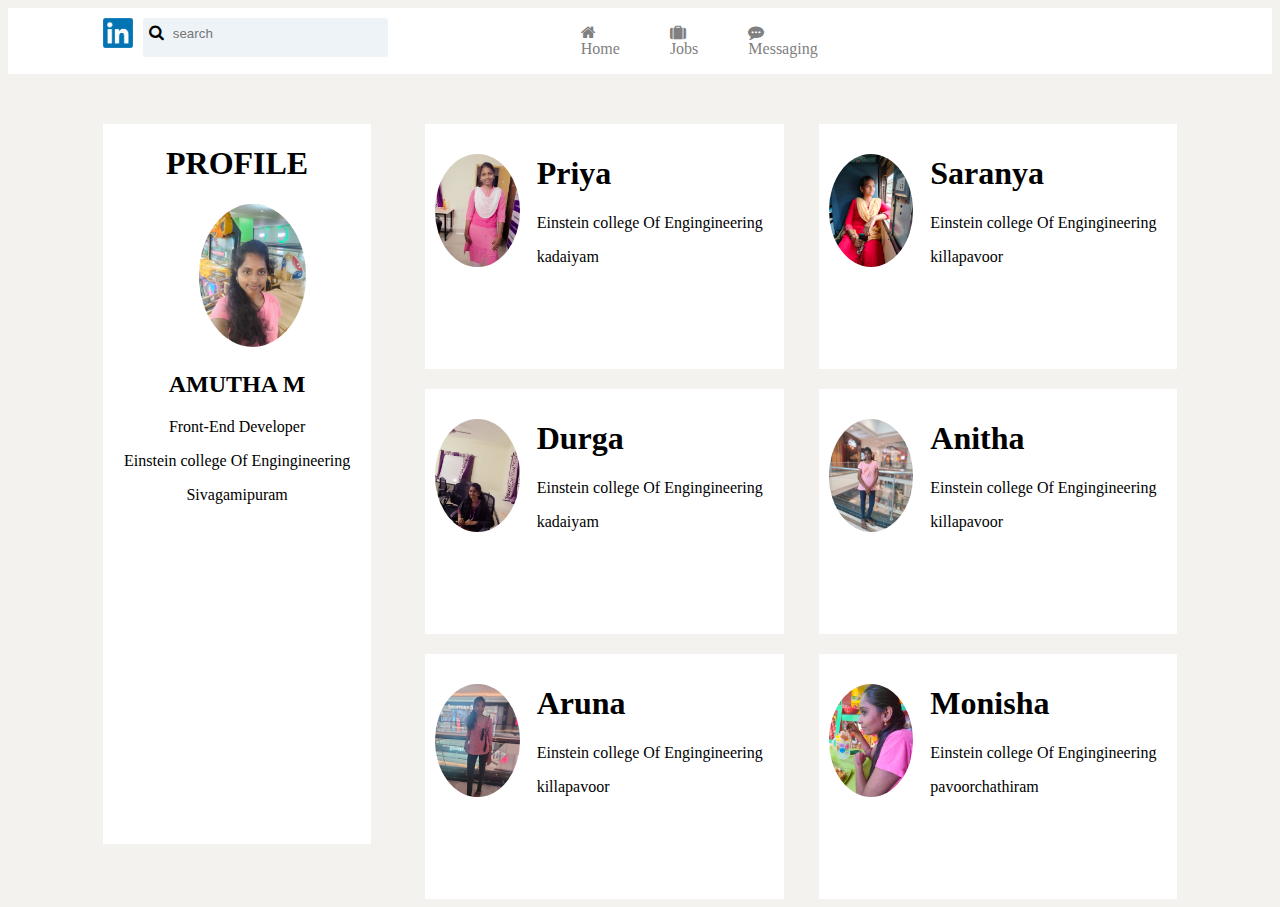
<file: index.html>
<!doctype html>
<html lang="en">
<head>
    <meta charset="UTF-8">
    <meta http-equiv="X-UA-Compatible" content="IE=edge">
    <meta name="viewport" content="width=device-width, initial-scale=1.0">
    <title>Linkedin</title>
	<link rel="stylesheet" href="linkedin.css">
	
	<link rel="stylesheet" href="https://cdnjs.cloudflare.com/ajax/libs/font-awesome/4.7.0/css/font-awesome.min.css">
</head>
<body>
<header>
    <section class="section1">
	    <div class="container"> 
		   <div class="header">
				<div class="logo">
					<img src="link.png" width="30px">
					<div class="search">
					   <i class="fa fa-search" aria-hidden="true"></i>
					   <input type="text" placeholder="search" id="search">
					</div>
				</div>
				<div class="navbar">
					<ul class="bar">
						<li> <i class="fa fa-home" aria-hidden="true"><br>Home</i></li>
						<li><i class="fa fa-suitcase" aria-hidden="true"><br>Jobs</i></li>
						<li><i class="fa fa-commenting" aria-hidden="true"><br>Messaging</i></li>
						
					</ul>
				</div>
			</div>
		</div>
	</section>
</header>
	<section class="section2">
	    <div class="container">
		    <div id="main">
			   
			</div>
		</div>
	</section>
	
    <script>
	    var my=
		{
		  image:"Amutha.jfif",
		   Name:"AMUTHA M",
		  course:"Front-End Developer",
		  College:"Einstein college Of Engingineering",
		  place:"Sivagamipuram"
		}
		
		
		
		
		
	    var friends=[
		{
		    image:"priya.jfif",
		    Name:"Priya",
			College:"Einstein college Of Engingineering",
			course:"Front-End Developer",
			place:"kadaiyam"
			
		},
		{
		    image:"saran.jfif",
		    Name:"Saranya",
			College:"Einstein college Of Engingineering",
			course:"Front-End Developer",
			place:"killapavoor"
		},
		{
		    image:"durga.jfif",
		    Name:"Durga",
			College:"Einstein college Of Engingineering",
			course:"Front-End Developer",
			place:"kadaiyam"
		},
		{
		    image:"anitha.jfif",
		    Name:"Anitha",
			College:"Einstein college Of Engingineering",
			course:"Front-End Developer",
			place:"killapavoor"
			
		},
		{
		    image:"aruna.jfif",
		    Name:"Aruna",
			College:"Einstein college Of Engingineering",
			course:"Front-End Developer",
			place:"killapavoor"
			
		},
		{
		    image:"moni.jfif",
		    Name:"Monisha",
			College:"Einstein college Of Engingineering",
			course:"Front-End Developer",
			place:"pavoorchathiram"
			
		}
		]
		
	    
		
		
	    <!-- var  searchEle=document.getElementById("search"); -->
		<!-- searchEle.filter(function(event){ -->
		     <!-- event.toLowerCase(); -->
		<!-- } -->
		 var parent=document.getElementById("main");
		  let friend1=document.createElement("div")
		   let h1=document.createElement("h1");
		 friend1.appendChild(h1);
		 h1.innerHTML="PROFILE";
		 h1.style.textAlign="center";
		 
		 
		 
		 parent.appendChild(friend1);
		
		friend1.style.marginTop="50px";
		
		let img=document.createElement("img");
		let pic=document.createElement("div")
		friend1.appendChild(pic);
		img.src=my.image;
		img.setAttribute("class","img");
		pic.appendChild(img);
		img.style.width="100%";
		pic.setAttribute("class","pic")
		
		
		let h2=document.createElement("h2");
		 let p1=document.createElement("p");
		 let p2=document.createElement("p");
		 let p3=document.createElement("p");
		 friend1.appendChild(h2);
		 h2.innerHTML=my.Name;
		 h2.style.textAlign="center";
		 friend1.setAttribute("class","fri1")
		friend1.appendChild(p1);
		 p1.innerHTML=my.course;
		 p1.style.textAlign="center";
		 friend1.appendChild(p2);
		 p2.innerHTML=my.College;
		 p2.style.textAlign="center";
		 friend1.appendChild(p3);
		 p3.innerHTML=my.place;
		 p3.style.textAlign="center";
		 
		
		let group=document.createElement("div");
		parent.appendChild(group);
		group.setAttribute("class","group");
		
		
		
		
		
	  friends.forEach((obj)=>{
	    
	     let friend2=document.createElement("div")
		 let detail=document.createElement("div")
		 
		 friend2.setAttribute("class","fri2")
		 
		 
		 let img=document.createElement("img");
		 img.setAttribute("class","img");
		let picture=document.createElement("div")
		friend2.appendChild(picture);
		img.src=obj.image;
		picture.appendChild(img);
		img.style.width="100%";
		picture.setAttribute("class","picture")
		
	    detail.setAttribute("class","detail")
		 friend2.appendChild(detail);
		 let h1=document.createElement("h1");
		 h1.setAttribute("class","head");
		 detail.appendChild(h1);
		 h1.innerHTML=obj.Name
		 let p1=document.createElement("p");
		 detail.appendChild(p1);
		 p1.innerHTML=obj.course;
		 let p2=document.createElement("p");
		 detail.appendChild(p2);
		 p1.innerHTML=obj.College;
		 let p3=document.createElement("p");
		 detail.appendChild(p3);
		 p3.innerHTML=obj.place;
		 
		 
		 
		 group.appendChild(friend2);
		
		})
	
	   document.getElementById("search").addEventListener("keyup",keyupfun)
	    function keyupfun(){
	
	       var boxes=document.querySelectorAll(".fri2");
		   
		   for(let i=0;i<boxes.length;i++){
                 var val=document.getElementById("search").value.toLowerCase();
				 if(boxes[i].innerHTML.toLowerCase().indexOf(val)!=-1){
				     boxes[i].style.display="block";
				     boxes[i].style.display="flex";
				 }
				 else{
				     boxes[i].style.display="none";
				 }
		   }
	    }
	
	</script>
</body>
</html>
</file>
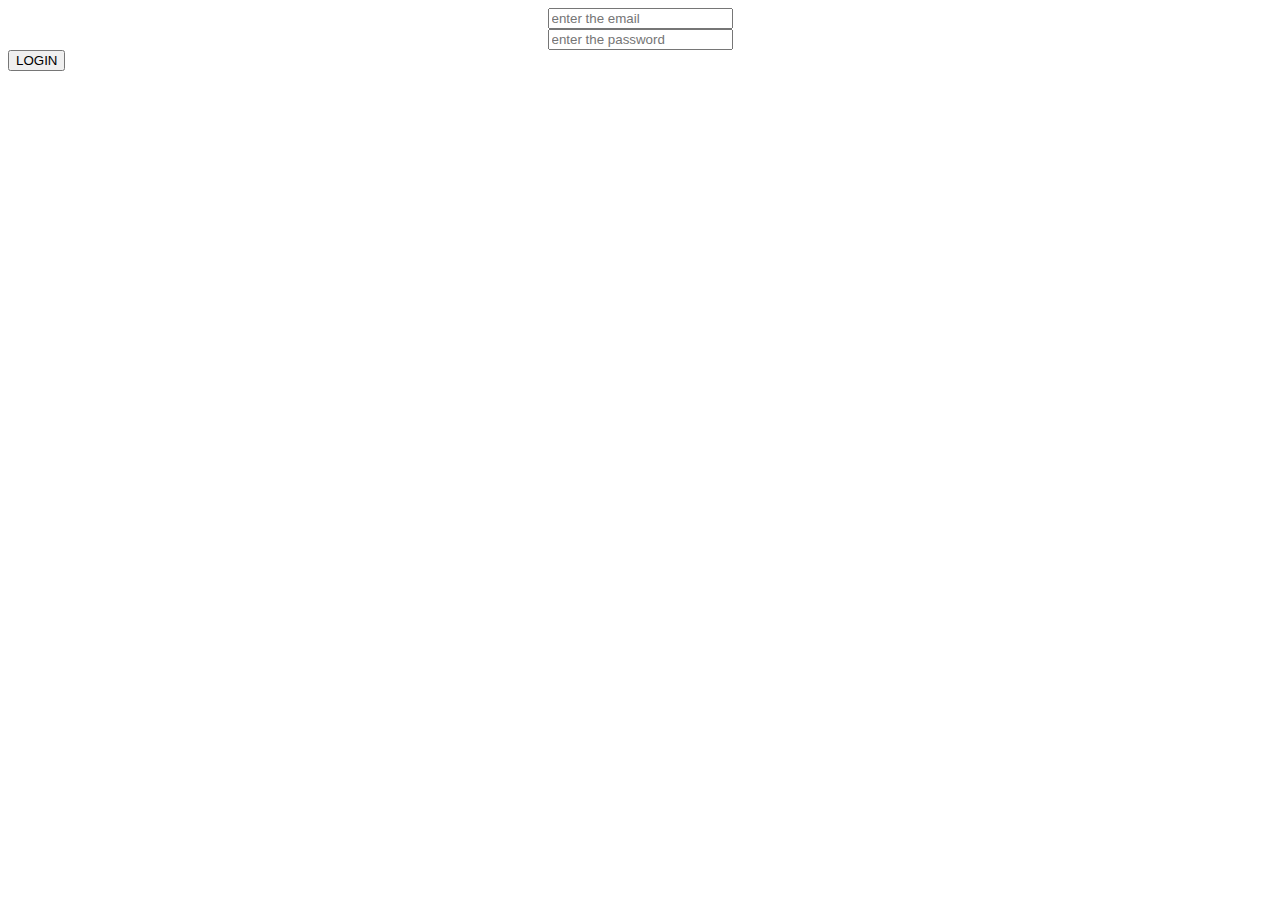
<file: linkedin.html>
<!doctype html>
<html lang="en">
<head>
    <meta charset="UTF-8">
    <meta http-equiv="X-UA-Compatible" content="IE=edge">
    <meta name="viewport" content="width=device-width, initial-scale=1.0">
    <title>Linkedin</title>
</head>
<body>
     
    <script>
	    var divi=document.createElement("div")
	    var inp1=document.createElement("input");
	    var inp2=document.createElement("input");
		var btn=document.createElement("button");
		var anchor=document.createElement("a");
		
		document.body.appendChild(divi);
		divi.appendChild(inp1);
		divi.appendChild(inp2);
	    divi.appendChild(btn);
		inp1.setAttribute("placeholder","enter the email");
		inp2.setAttribute("placeholder","enter the password");
		btn.setAttribute("id","click");
		inp1.setAttribute("id","value1");
		inp2.setAttribute("id","value2");
		
		btn.innerHTML="LOGIN";
		divi.appendChild(btn);
		inp1.style.display="block";
		inp2.style.display="block";
		inp1.style.margin="auto"
		inp2.style.margin="auto";
        
		
		
		var error1=document.createElement("p");
		error1.setAttribute("id","para1");
		var error2=document.createElement("p");
		error2.setAttribute("id","para2");
		
		var logi=document.getElementById("click");
		logi.addEventListener("click",validate);
		function validate(){
		    if(inp1===""&& inp2===""){
				   document.getElementById("para1").innerHTML="email cannot be blank";
				   document.getElementById("para2").innerHTML="password cannot be blank";
				}
		else if(inp1==""){
		   document.getElementById("para1").innerHTML="email cannot be blank";
		}
		else if(inp2==""){
		      document.getElementById("para2").innerHTML="password cannot be blank";
			 }
	}
			 <!-- else if(inp1!=""&&inp2!=""){ -->
			    <!-- window.location="file:///D:/Fabevy/practice/Linkedin/index.html"; -->
			    
			 <!-- } -->
		
		
		
		
	</script>
</body>
</file>
<file: linkedin.css>
.container{
	width:85%;
	margin:auto;
}
body{
	background-color:#F3F2EF;
}
.section1{
   background-color:white;
}
.header{
	display:flex;
	justify-content:space-between;
}
.search{
	background-color:#EEF3F8;
	margin-left:10px;
	width:60%;
	height:3vh;
	border-radius:3px;
	padding:6px;
}
input{
	padding:5px;
	background-color:#EEF3F8;
	border:none;
	margin-top:-5px;
}
.logo{
	display:flex;
	margin-top:10px;
	width:39%;
}
.logo img{
	height:30px;
}
.navbar{
	width:69%;
}
.navbar ul{
	display:flex;
}
li{
	list-style-type:none;
	padding-left:50px;
}
.navbar i{
	font-size:16px;
	color:grey;
}
.pic{
	width:40%;
	margin-left:6rem;
}
.fri1{
	width:25%;
	height:80vh;
	background-color:white;
}

.picture{
	width:25%;
	margin-top:20px;
}
.detail{
	width:70%;
}
.img{
	border-radius:50%;
}
#main{
	display:flex;
	justify-content:space-between;
}
.group{
	width:70%;
	display:flex;
	justify-content:space-between;
	flex-wrap:wrap;
	margin-top:30px;
}
.fri2{
	width:45%;
	height:25vh;
	margin-top:20px;
	display:flex;
	justify-content:space-between;
	background-color:white;
	padding:10px;
}
</file>
